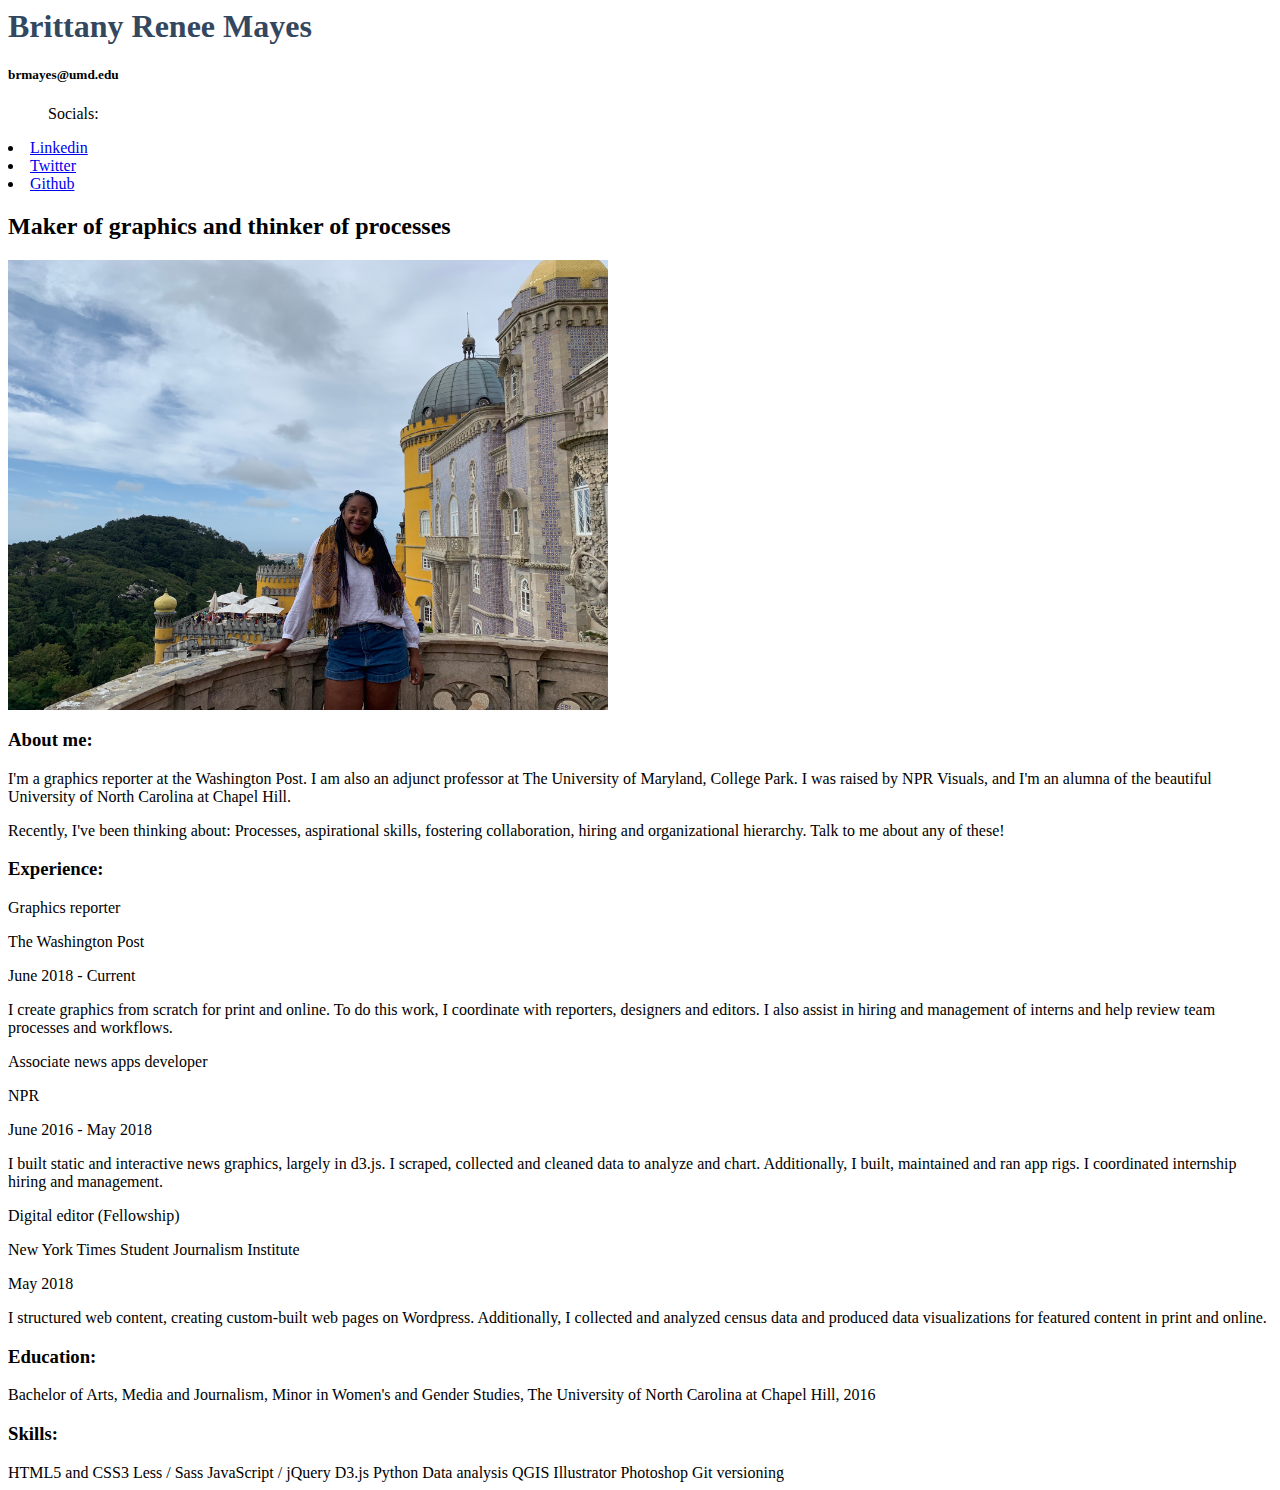
<file: checkpoint0/index.html>
<!DOCTYPE>
<html lang="en">
    <head>
        <title>Brittany's Portfolio</title>
        <link rel="stylesheet" type="text/css" href="styles.css">


    </head>
    <body>
        <h1>Brittany Renee Mayes</h1>
      <h5>brmayes@umd.edu</h5>

        <ul>Socials:</ul>
        <li><a href="https://www.linkedin.com/in/brittanymayes/">Linkedin</a></li>
        <li><a href="https://twitter.com/BritRenee_/">Twitter</a></li>
        <li><a href="https://github.com/brmayes/">Github</a></li>

        <h2>Maker of graphics and thinker of processes</h2>

<img alt="brittany mayes" src="brittany-castle.jpg" />
<div id="about">
        <h3>About me:</h3>
        <p>I'm a graphics reporter at the Washington Post. I am also an adjunct professor at The University of Maryland, College Park. I was raised by NPR Visuals, and I'm an alumna of the beautiful University of North Carolina at Chapel Hill.</p>

        <p>Recently, I've been thinking about: Processes, aspirational skills, fostering collaboration, hiring and organizational hierarchy. Talk to me about any of these!<p>
</div>
          <h3>Experience:</h3>
          <p class="job">Graphics reporter</p>
          <p class="company">The Washington Post</p>
          <p class="date">June 2018 - Current</p>
          <p class="job description">I create graphics from scratch for print and online. To do this work, I coordinate with reporters, designers and editors. I also assist in hiring and management of interns and help review team processes and workflows. </p>

          <p class="job">Associate news apps developer</p>
          <p class="company">NPR</p>
          <p class="date">June 2016 - May 2018</p>
          <p class="job description">I built static and interactive news graphics, largely in d3.js. I scraped, collected and cleaned data to analyze and chart. Additionally, I built, maintained and ran app rigs. I coordinated internship hiring and management.</p>

          <p class="job">Digital editor (Fellowship)</p>
          <p class="company">New York Times Student Journalism Institute</p>
          <p class="date">May 2018</p>
          <p class="job description">I structured web content, creating custom-built web pages on Wordpress. Additionally, I collected and analyzed census data and produced data visualizations for featured content in print and online.</p>

<div id="education">
          <h3>Education:</h3>
          <p>Bachelor of Arts, Media and Journalism, Minor in Women's and Gender Studies, The University of North Carolina at Chapel Hill, 2016</p>
</div>

<div id="skills">
          <h3>Skills:</h3>
          HTML5 and CSS3
          Less / Sass
          JavaScript / jQuery
          D3.js
          Python
          Data analysis
          QGIS
          Illustrator
          Photoshop
          Git versioning
</div>








    </body>
</html>
</file>
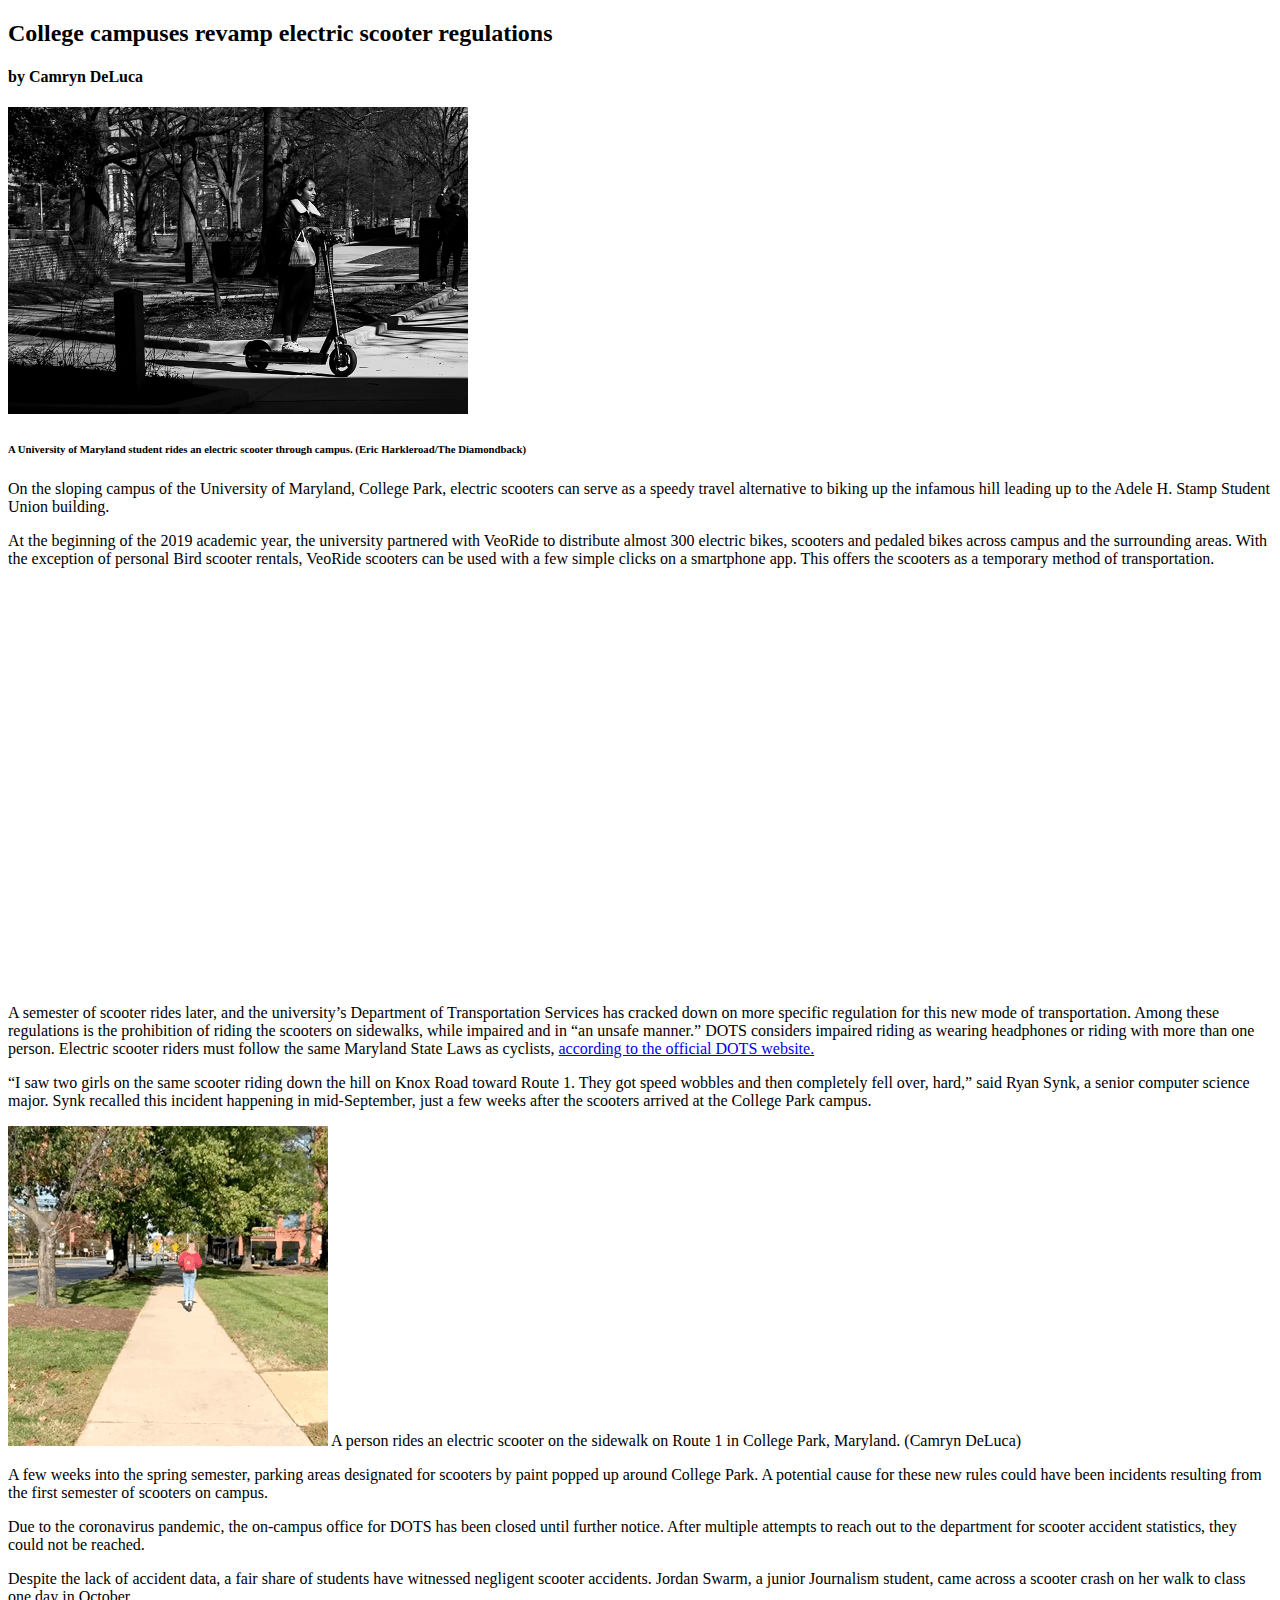
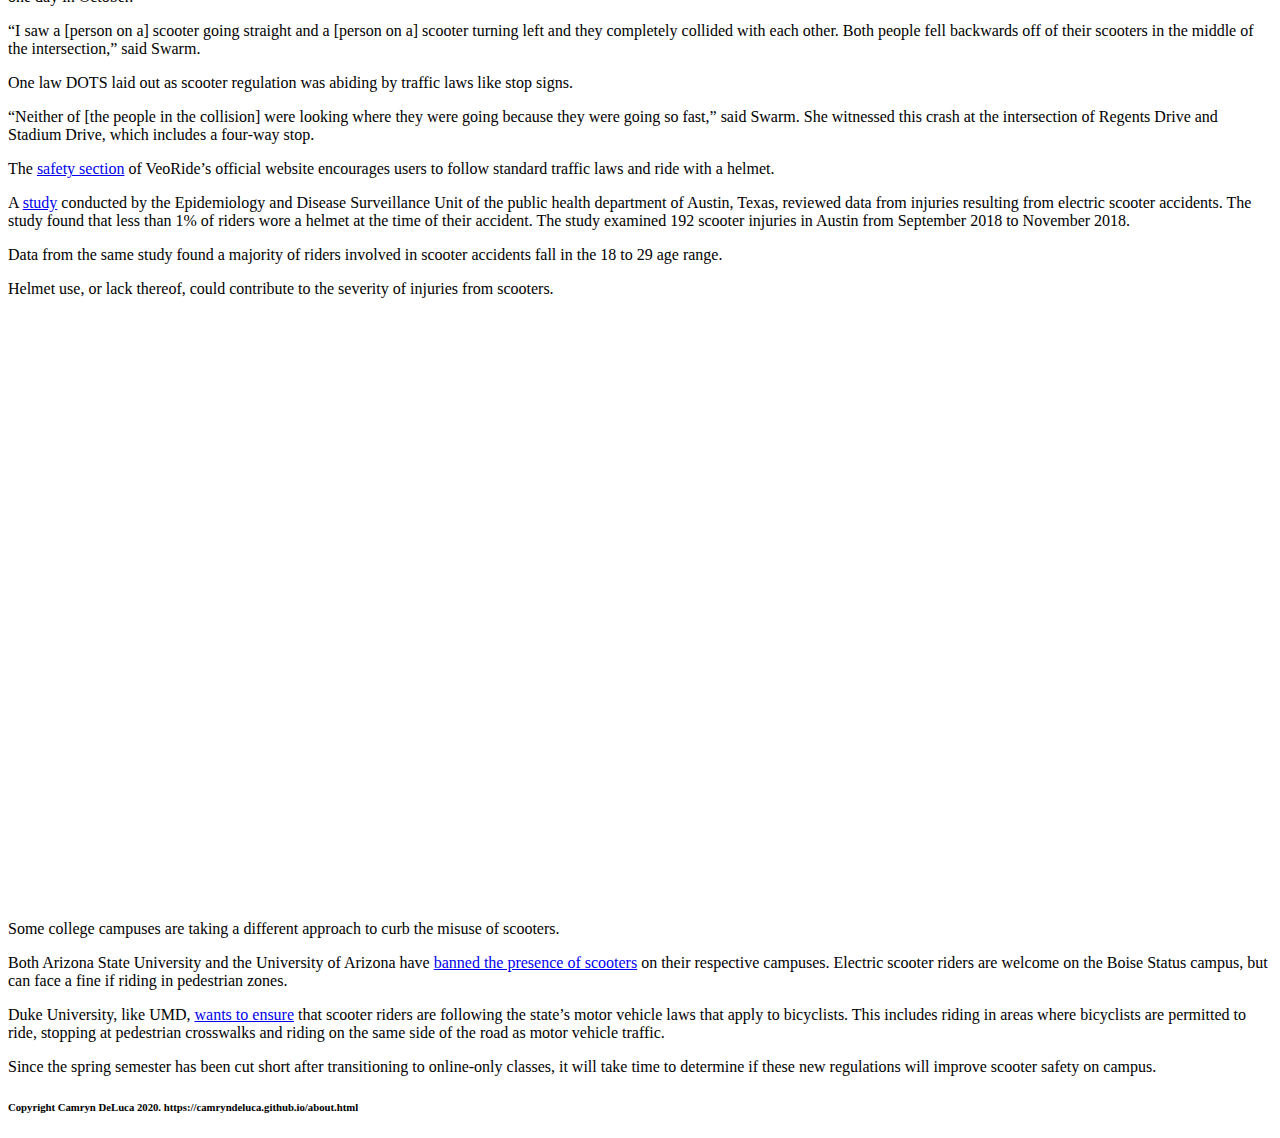
<file: final-project/index.html>
<!DOCTYPE html>
<html lang="en">
<head>
<link rel=”stylesheet” type=”text/css” href=”/Users/camryn/Desktop/camryndeluca.github.io-jour352/final-project/styles.css” media="screen">

<link href="https://fonts.googleapis.com/css2?family=Crimson+Text&family=Signika:wght@600&display=swap" rel="stylesheet">
<title>Revamping regulations</title>
  </head>

  <body>

<h2> College campuses revamp electric scooter regulations </h2>

<h4> by Camryn DeLuca</h4>

<img class="firstpic" src="bwscooter.jpg" alt="Student riding an e-scooter">
<h6> A University of Maryland student rides an electric scooter through campus. (Eric Harkleroad/The Diamondback)</h6>

<p>On the sloping campus of the University of Maryland, College Park, electric scooters can serve as a speedy travel alternative to biking up the infamous hill leading up to the Adele H. Stamp Student Union building.</p>

<p>At the beginning of the 2019 academic year, the university partnered with VeoRide to distribute almost 300 electric bikes, scooters and pedaled bikes across campus and the surrounding areas. With the exception of personal Bird scooter rentals, VeoRide scooters can be used with a few simple clicks on a smartphone app. This offers the scooters as a temporary method of transportation.</p>

<iframe title="Universities with e-scooter ride-share systems" aria-label="USA states Symbol map" id="datawrapper-chart-VQa4G" src="https://datawrapper.dwcdn.net/VQa4G/1/" scrolling="no" frameborder="0" style="width: 0; min-width: 100% !important; border: none;" height="400"></iframe><script type="text/javascript">!function(){"use strict";window.addEventListener("message",function(a){if(void 0!==a.data["datawrapper-height"])for(var e in a.data["datawrapper-height"]){var t=document.getElementById("datawrapper-chart-"+e)||document.querySelector("iframe[src*='"+e+"']");t&&(t.style.height=a.data["datawrapper-height"][e]+"px")}})}();
</script>

<p>A semester of scooter rides later, and the university’s Department of Transportation Services has cracked down on more specific regulation for this new mode of transportation. Among these regulations is the prohibition of riding the scooters on sidewalks, while impaired and in “an unsafe manner.” DOTS considers impaired riding as wearing headphones or riding with more than one person. Electric scooter riders must follow the same Maryland State Laws as cyclists, <a href="https://www.dots.umd.edu/escooter-regulations" target="_blank">according to the official DOTS website.</a></p>

<p>“I saw two girls on the same scooter riding down the hill on Knox Road toward Route 1. They got speed wobbles and then completely fell over, hard,” said Ryan Synk, a senior computer science major. Synk recalled this incident happening in mid-September, just a few weeks after the scooters arrived at the College Park campus.
</p>

<img class="scootergif" src="Attachment-1.gif" alt="Student rides an e-scooter on a sidewalk"

<h6> A person rides an electric scooter on the sidewalk on Route 1 in College Park, Maryland. (Camryn DeLuca)</h6>

<p>A few weeks into the spring semester, parking areas designated for scooters by paint popped up around College Park. A potential cause for these new rules could have been incidents resulting from the first semester of scooters on campus. </p>

<p>Due to the coronavirus pandemic, the on-campus office for DOTS has been closed until further notice. After multiple attempts to reach out to the department for scooter accident statistics, they could not be reached. </p>

<p>Despite the lack of accident data, a fair share of students have witnessed negligent scooter accidents. Jordan Swarm, a junior Journalism student, came across a scooter crash on her walk to class one day in October.</p>

<p>“I saw a [person on a] scooter going straight and a [person on a] scooter turning left and they completely collided with each other. Both people fell backwards off of their scooters in the middle of the intersection,” said Swarm. </p>

<p>One law DOTS laid out as scooter regulation was abiding by traffic laws like stop signs.
</p>

<p>“Neither of [the people in the collision] were looking where they were going because they were going so fast,” said Swarm. She witnessed this crash at the intersection of Regents Drive and Stadium Drive, which includes a four-way stop. </p>

<p>The <a href="https://www.veoride.com/safety/" target="_blank">safety section</a> of VeoRide’s official website encourages users to follow standard traffic laws and ride with a helmet.</p>

<p>A <a href="https://www.austintexas.gov/sites/default/files/files/Health/Epidemiology/APH_Dockless_Electric_Scooter_Study_5-2-19.pdf" target="_blank">study</a> conducted by the Epidemiology and Disease Surveillance Unit of the public health department of Austin, Texas, reviewed data from injuries resulting from  electric scooter accidents. The study found that less than 1% of riders wore a helmet at the time of their accident. The study examined 192 scooter injuries in Austin from September 2018 to November 2018.</p>

<p>Data from the same study found a majority of riders involved in scooter accidents fall in the 18 to 29 age range.</p>

<p>Helmet use, or lack thereof, could contribute to the severity of injuries from scooters.</p>

<iframe title="Safety regulations promoted by e-scooter brands" aria-label="Table" id="datawrapper-chart-kKJVO" src="https://datawrapper.dwcdn.net/kKJVO/1/" scrolling="no" frameborder="0" style="width: 0; min-width: 100% !important; border: none;" height="586"></iframe><script type="text/javascript">!function(){"use strict";window.addEventListener("message",function(a){if(void 0!==a.data["datawrapper-height"])for(var e in a.data["datawrapper-height"]){var t=document.getElementById("datawrapper-chart-"+e)||document.querySelector("iframe[src*='"+e+"']");t&&(t.style.height=a.data["datawrapper-height"][e]+"px")}})}();
</script>

<p>Some college campuses are taking a different approach to curb the misuse of scooters.</p>

<p>Both Arizona State University and the University of Arizona have <a href="https://www.azcentral.com/story/news/local/arizona/2018/10/28/university-arizona-bans-dockless-electric-scooters-after-arizona-state-university-did-same-asu-ua/1801360002/" target="_blank">banned the presence of scooters</a> on their respective campuses.  Electric scooter riders are welcome on the Boise Status campus, but can face a fine if riding in pedestrian zones.</p>

<p>Duke University, like UMD, <a href="https://parking.duke.edu/scooters" target="_blank">wants to ensure</a> that scooter riders are following the state’s motor vehicle laws that apply to bicyclists. This includes riding in areas where bicyclists are permitted to ride, stopping at pedestrian crosswalks and riding on the same side of the road as motor vehicle traffic.</p>

<p>Since the spring semester has been cut short after transitioning to online-only classes, it will take time to determine if these new regulations will improve scooter safety on campus.</p>




<h6>Copyright Camryn DeLuca 2020. https://camryndeluca.github.io/about.html</h6>
    </body>
</file>
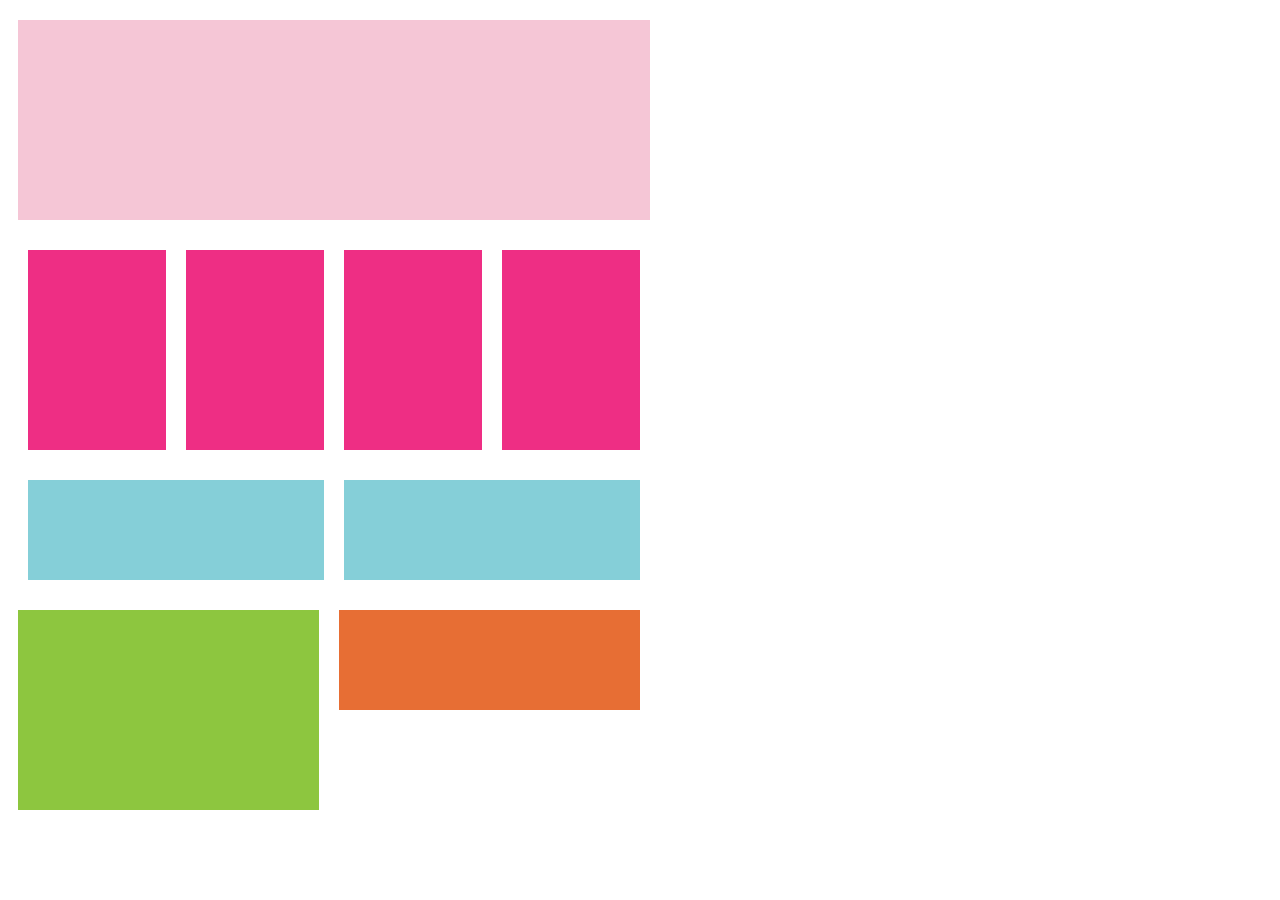
<file: group work/index.html>
<!DOCTYPE html>
<html>
<head>
  <link rel="stylesheet" type="text/css" href="styles.css"/>
</head>
<body>

<div class="container1">
  <div class="lightpink">
  </div>

</div>

<div class="container2">

  <div class="darkpink1">
  </div>

  <div class="darkpink2">
  </div>

  <div class="darkpink3">
  </div>

  <div class="darkpink4">
  </div>

</div>

<div class="container3">

  <div class="skyblue1">
  </div>

  <div class="skyblue2">
</div>

</div>

<div class="container4">
  <div class="green">
  </div>

  <div class="orange">
  </div>
</div>
</body>
</file>
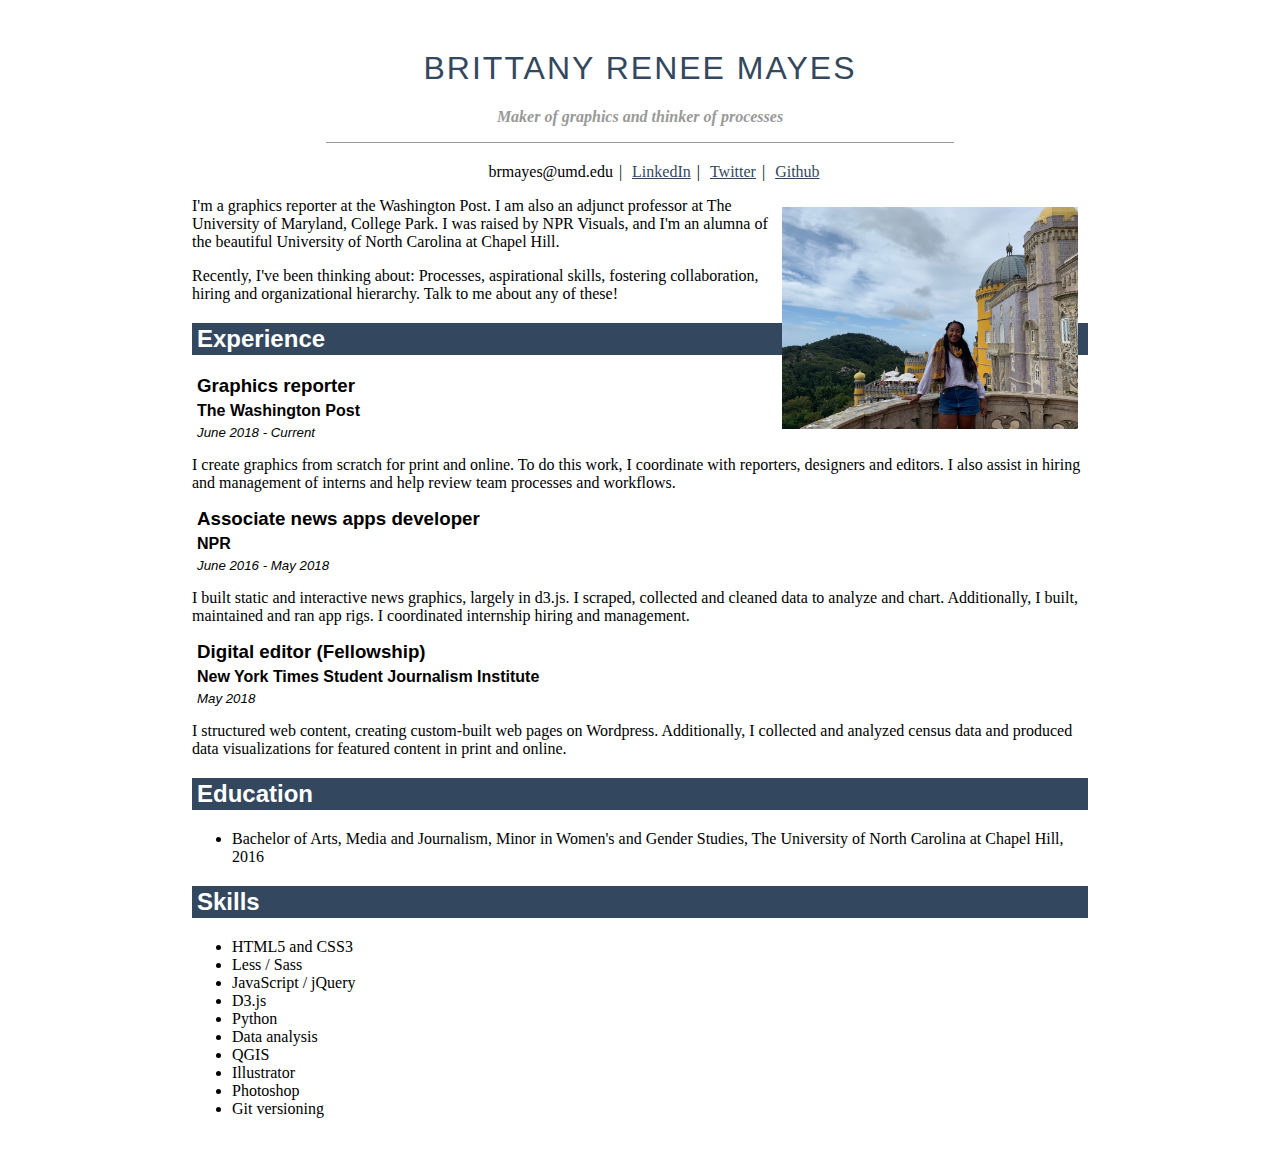
<file: checkpoint1/resume.html>
<!DOCTYPE>
<html lang="en">
    <head>
        <title>Resume</title>
        <link rel="stylesheet" href="styles.css">
    </head>
    <body>
        <!-- I built this myself! -->
        <div id="header">
        <h1>Brittany Renee Mayes</h1>
        <p>Maker of graphics and thinker of processes</p>
      </div>
      <div id="social">
        <ul>
            <li>brmayes@umd.edu</li>
            <li><a href="https://www.linkedin.com/in/brittanymayes/" target="_blank">LinkedIn</a></li>
            <li><a href="https://twitter.com/BritRenee_/" target="_blank">Twitter</a></li>
            <li><a href="https://github.com/brmayes/" target="_blank">Github</a></li>
        </ul>
      </div>
      <div class="introduction">
        <img src="img/brittany-castle.jpg" alt="Brittany Renee Mayes"/>
        <p>
            I'm a graphics reporter at the Washington Post. I am also an adjunct professor at The University of Maryland, College Park. I was raised by NPR Visuals, and I'm an alumna of the beautiful University of North Carolina at Chapel Hill.
        </p>
        <p>
            Recently, I've been thinking about: Processes, aspirational skills, fostering collaboration, hiring and organizational hierarchy. Talk to me about any of these!</p>
</div>


        <h2>Experience</h2>
        <!-- First job -->
        <h3>Graphics reporter</h3>
        <h4>The Washington Post</h4>
        <h5>June 2018 - Current</h5>
        <p>I create graphics from scratch for print and online. To do this work, I coordinate with reporters, designers and editors. I also assist in hiring and management of interns and help review team processes and workflows.</p>

        <!-- Second job -->
        <h3>Associate news apps developer</h3>
        <h4>NPR</h4>
        <h5>June 2016 - May 2018</h5>
        <p>I built static and interactive news graphics, largely in d3.js. I scraped, collected and cleaned data to analyze and chart. Additionally, I built, maintained and ran app rigs. I coordinated internship hiring and management.</p>

        <!-- Third job -->
        <h3>Digital editor (Fellowship)</h3>
        <h4>New York Times Student Journalism Institute</h4>
        <h5>May 2018</h5>
        <p>I structured web content, creating custom-built web pages on Wordpress. Additionally, I collected and analyzed census data and produced data visualizations for featured content in print and online.</p>

        <h2>Education</h2>
        <ul>
            <li>Bachelor of Arts, Media and Journalism, Minor in Women's and Gender Studies, The University of North Carolina at Chapel Hill, 2016</li>
        </ul>

        <h2>Skills</h2>
        <ul>
            <li>HTML5 and CSS3</li>
            <li>Less / Sass</li>
            <li>JavaScript / jQuery</li>
            <li>D3.js</li>
            <li>Python</li>
            <li>Data analysis</li>
            <li>QGIS</li>
            <li>Illustrator</li>
            <li>Photoshop</li>
            <li>Git versioning</li>
        </ul>
    </body>
</html>
</file>
<file: checkpoint0/styles.css>
h1 {
    color: #33485e;
}

img {
    max-width: 600px;
    width: 100%;
}
</file>
<file: group work/styles.css>
.container1 {
          display: flex;
}

.lightpink {
          background-color: #F5C6D6;
          min-height: 200px;
          width: 175%;
          margin: 10px auto;
}

.container2 {
          display:flex;
}

.container2 div {
          justify-content: flex-start;
          flex-direction: row;
          min-height: 200px;
          width: 200%;
          flex-grow: 1;
          margin: 10px 10px;
          background-color: #EE2E84;
}

.container3 {
        display: flex;
}

.skyblue1 , .skyblue2 {
          background-color: #85CFD8;
          height: 100px;
}

.container4 {
          display: flex;
}

.green {
      background-color: #8DC63F;
      min-height: 200px;
      margin-top: 10px;
      margin-bottom: 10px;
      margin-left: 0px;
      margin-right: 10px;
}

.orange {
        background-color: #E76E34;
        height: 100px;
}

div {
    margin: 10px;
    width: 50%;
}
</file>
<file: checkpoint1/styles.css>
/*
font-family: 'Montserrat', ;
font-family: 'Noto Serif', ;
*/
.clearfix {
          overflow: auto;
}
body {
      font-family: "Noto Serif" , serif;
      max-width: 70%;
      margin: 50px auto;
}

a {
  color: #33485e;
}
h1 {
    color: #33485e;
    text-transform: uppercase;
    font-family: "Montserrat" , sans-serif;
    letter-spacing: 2px;
    font-weight: lighter;
}

#header {
          text-align: center;
          border-bottom: 1px solid #999;
          width: 70%;
          margin: 0 auto 20px;
          font-size: 16px;
}

#header p {
          color: #999999;
          font-style: italic;
          font-weight: bold;
}

.header-name {
    border-bottm: 1px solid #999;
    margin-bottom: 20px;
}

.introduction {
              color: #000000;
              font-family: "Noto Serif" , serif;
}

h2 , .highlight {
    color: white;
    background-color: #33485e;
    padding: 2px 5px;
}

#social ul{
          list-style-type: none;
          text-align: center;

}

#social ul li{
            display: inline-block;
}

#social ul li::after {
          content: "|";
          padding: 6px;
}

#social ul li:last-child::after {
          content: "";
}

img {
    max-width: 600px;
    width: 33%;
    float: right;
    margin: 10px

}

h1, h2, h3, h4, h5, h6 {
    font-family: "Montserrat" , sans-serif;
}

h3, h4, h5 {
            margin: 5px;
}
h5{
  font-weight: lighter;
  font-style: italic;
}

p {
  font-family: "Noto Serif" , serif;
}

.jobdes {
            border-bottom: 1px solid #999;

}
</file>
